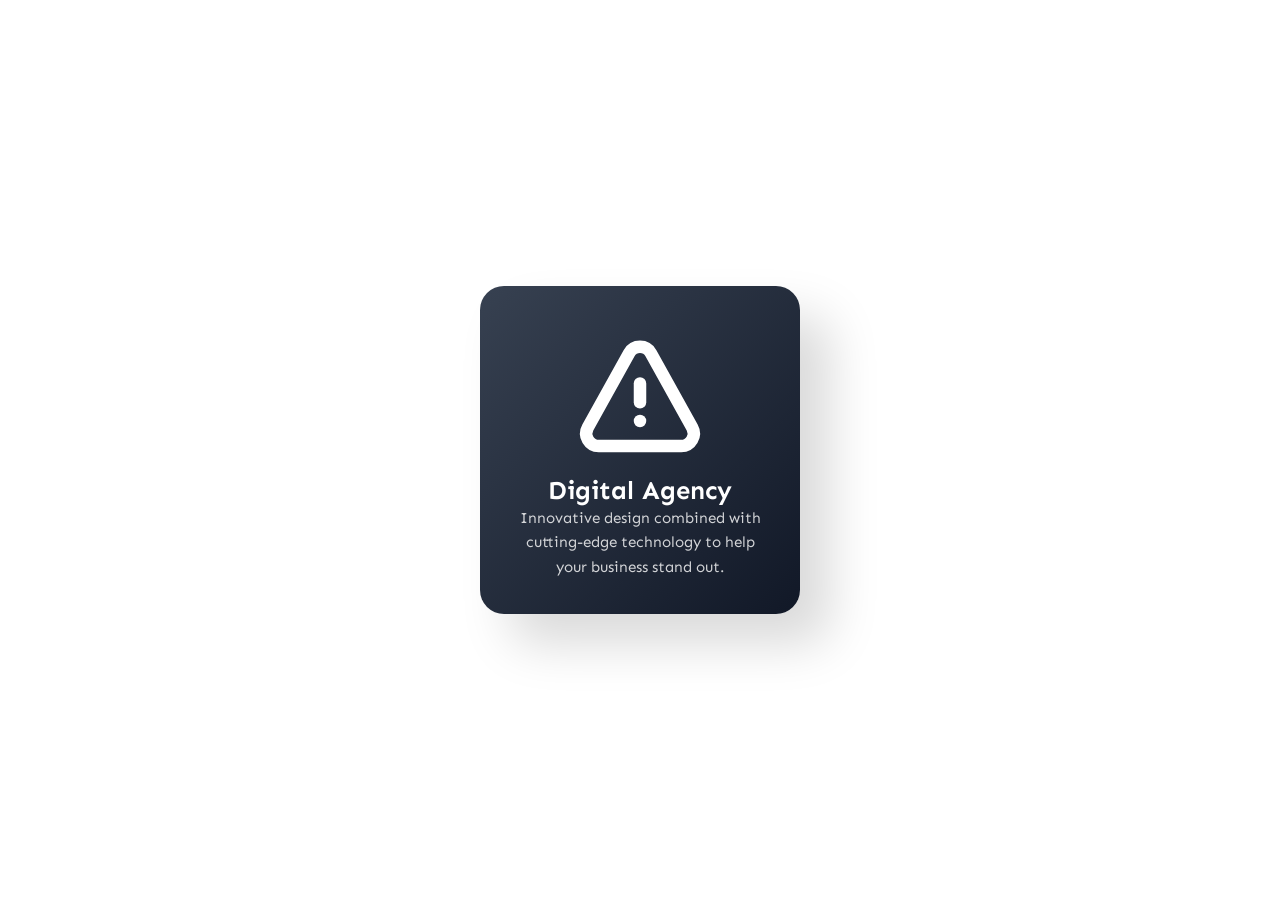
<file: AnimationTask/index.html>
<!doctype html>
<html lang="en">
  <head>
    <meta charset="UTF-8" />
    <meta name="viewport" content="width=device-width, initial-scale=1.0" />
    <link rel="stylesheet" href="./style.css" />
    <title>Animation Task</title>
  </head>
  <body>
    <main>
      <section class="card-container">
        <article class="card-wrapper">
          <figure>
            <img
              src="./assets/images/alert-triangle-svgrepo-com.svg"
              alt="Digital Agency Logo"
            />
            <figcaption>
              <h1>Digital Agency</h1>
              <p>
                Innovative design combined with cutting-edge technology to help
                your business stand out.
              </p>
          </figcaption>
          </figure>
        </article>
      </section>
    </main>
  </body>
</html>
</file>
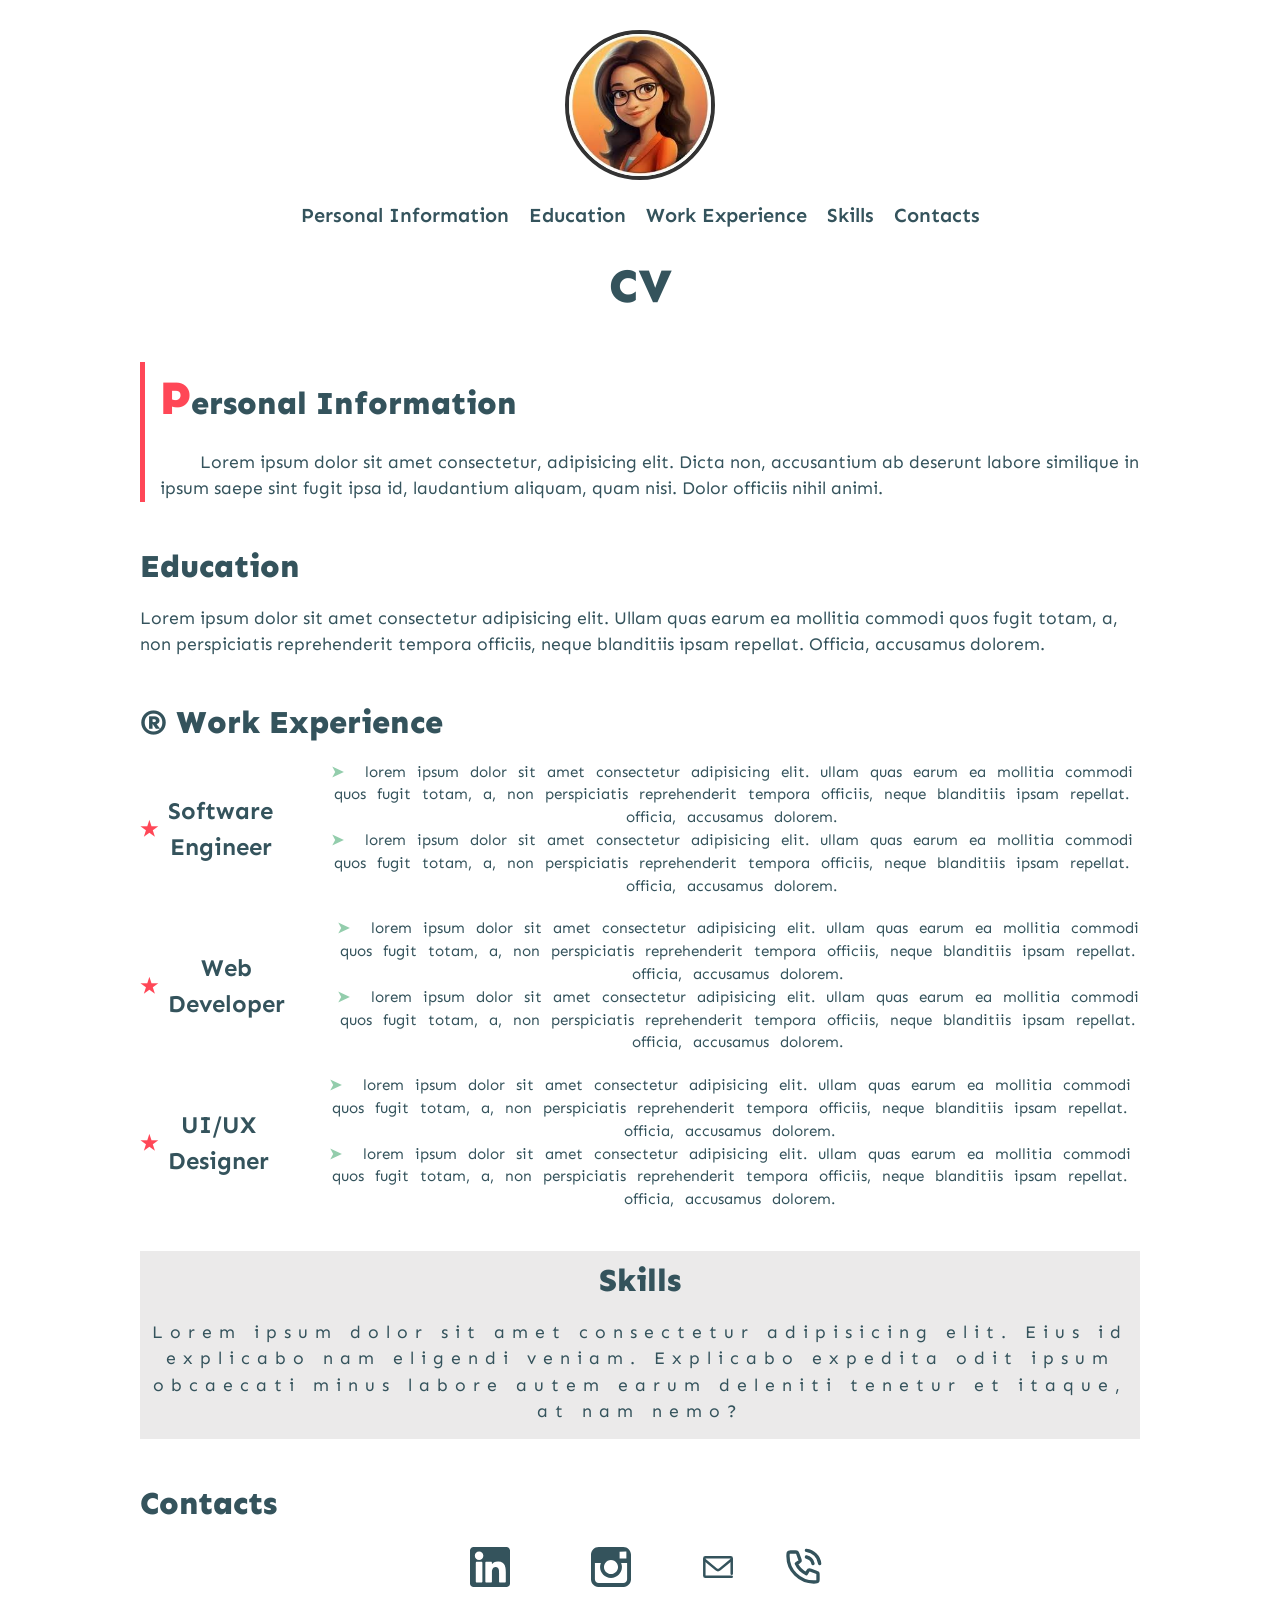
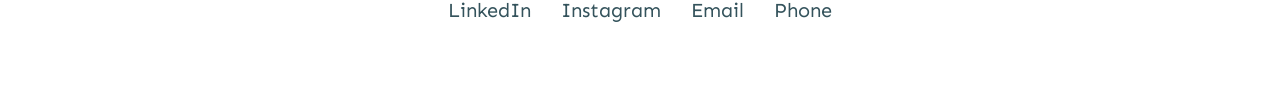
<file: CV page/index.html>
<!doctype html>
<html lang="en">
  <head>
    <meta charset="UTF-8" />
    <meta name="viewport" content="width=device-width, initial-scale=1.0" />
    <link rel="icon" type="image/png" href="./assets/images/favicon.png" />
    <link rel="stylesheet" href="./style.css" />
    <title>CV</title>
  </head>
  <body>
    <header>
      <a
        href="https://github.com/vlfwww"
        aria-label="Portrait"
        target="_blank"
        rel="noopener"
        class="photo-link"
        ><img src="./assets/images/portrait.jfif" alt="portrait"
      /></a>
      <nav>
        <a href="#personal-information">Personal Information</a>
        <a href="#education">Education</a>
        <a href="#work-experience">Work Experience</a>
        <a href="#skills">Skills</a>
        <a href="#contacts">Contacts</a>
      </nav>
    </header>
    <main>
      <h1>cv</h1>
      <section id="personal-information">
        <h2>Personal Information</h2>
        <p>
          Lorem ipsum dolor sit amet consectetur, adipisicing elit. Dicta non,
          accusantium ab deserunt labore similique in ipsum saepe sint fugit
          ipsa id, laudantium aliquam, quam nisi. Dolor officiis nihil animi.
        </p>
      </section>
      <section id="education">
        <h2>Education</h2>
        <p>
          Lorem ipsum dolor sit amet consectetur adipisicing elit. Ullam quas
          earum ea mollitia commodi quos fugit totam, a, non perspiciatis
          reprehenderit tempora officiis, neque blanditiis ipsam repellat.
          Officia, accusamus dolorem.
        </p>
      </section>
      <section id="work-experience">
        <h2>&reg; Work Experience</h2>
        <ul class="job-list">
          <li>
            <h3>Software Engineer</h3>
            <ul class="duty-list">
              <li>
                Lorem ipsum dolor sit amet consectetur adipisicing elit. Ullam
                quas earum ea mollitia commodi quos fugit totam, a, non
                perspiciatis reprehenderit tempora officiis, neque blanditiis
                ipsam repellat. Officia, accusamus dolorem.
              </li>
              <li>
                Lorem ipsum dolor sit amet consectetur adipisicing elit. Ullam
                quas earum ea mollitia commodi quos fugit totam, a, non
                perspiciatis reprehenderit tempora officiis, neque blanditiis
                ipsam repellat. Officia, accusamus dolorem.
              </li>
            </ul>
          </li>
          <li>
            <h3>Web Developer</h3>
            <ul class="duty-list">
              <li>
                Lorem ipsum dolor sit amet consectetur adipisicing elit. Ullam
                quas earum ea mollitia commodi quos fugit totam, a, non
                perspiciatis reprehenderit tempora officiis, neque blanditiis
                ipsam repellat. Officia, accusamus dolorem.
              </li>
              <li>
                Lorem ipsum dolor sit amet consectetur adipisicing elit. Ullam
                quas earum ea mollitia commodi quos fugit totam, a, non
                perspiciatis reprehenderit tempora officiis, neque blanditiis
                ipsam repellat. Officia, accusamus dolorem.
              </li>
            </ul>
          </li>
          <li>
            <h3>UI/UX Designer</h3>
            <ul class="duty-list">
              <li>
                Lorem ipsum dolor sit amet consectetur adipisicing elit. Ullam
                quas earum ea mollitia commodi quos fugit totam, a, non
                perspiciatis reprehenderit tempora officiis, neque blanditiis
                ipsam repellat. Officia, accusamus dolorem.
              </li>
              <li>
                Lorem ipsum dolor sit amet consectetur adipisicing elit. Ullam
                quas earum ea mollitia commodi quos fugit totam, a, non
                perspiciatis reprehenderit tempora officiis, neque blanditiis
                ipsam repellat. Officia, accusamus dolorem.
              </li>
            </ul>
          </li>
        </ul>
      </section>
      <section id="skills">
        <h2>Skills</h2>
        <p>
          Lorem ipsum dolor sit amet consectetur adipisicing elit. Eius id
          explicabo nam eligendi veniam. Explicabo expedita odit ipsum obcaecati
          minus labore autem earum deleniti tenetur et itaque, at nam nemo?
        </p>
      </section>
      <section id="contacts">
        <h2>Contacts</h2>
        <article class="links">
        <a href="https://www.linkedin.com/in/veranika-kantsavaya-54587627b/" class="contact-link" aria-label="LinkedIn" target="_blank" rel="noopener">
            <svg class="contact-icon" viewBox="0 0 382 382" xmlns="http://www.w3.org/2000/svg">
            <path d="M347.445,0H34.555C15.471,0,0,15.471,0,34.555v312.889C0,366.529,15.471,382,34.555,382h312.889 C366.529,382,382,366.529,382,347.444V34.555C382,15.471,366.529,0,347.445,0z M118.207,329.844c0,5.554-4.502,10.056-10.056,10.056 H65.345c-5.554,0-10.056-4.502-10.056-10.056V150.403c0-5.554,4.502-10.056,10.056-10.056h42.806 c5.554,0,10.056,4.502,10.056,10.056V329.844z M86.748,123.432c-22.459,0-40.666-18.207-40.666-40.666S64.289,42.1,86.748,42.1 s40.666,18.207,40.666,40.666S109.208,123.432,86.748,123.432z M341.91,330.654c0,5.106-4.14,9.246-9.246,9.246H286.73 c-5.106,0-9.246-4.14-9.246-9.246v-84.168c0-12.556,3.683-55.021-32.813-55.021c-28.309,0-34.051,29.066-35.204,42.11v97.079 c0,5.106-4.139,9.246-9.246,9.246h-44.426c-5.106,0-9.246-4.14-9.246-9.246V149.593c0-5.106,4.14-9.246,9.246-9.246h44.426 c5.106,0,9.246,4.14,9.246,9.246v15.655c10.497-15.753,26.097-27.912,59.312-27.912c73.552,0,73.131,68.716,73.131,106.472 L341.91,330.654L341.91,330.654z" />
            </svg>
            <span>LinkedIn</span>
        </a>
        <a href="https://www.instagram.com/_vlfwww/" class="contact-link" aria-label="Instagram" target="_blank" rel="noopener">
            <svg class="contact-icon" viewBox="-271 273 256 256" xmlns="http://www.w3.org/2000/svg">
            <path d="M-64.5,273h-157c-27.3,0-49.5,22.2-49.5,49.5v52.3v104.8c0,27.3,22.2,49.5,49.5,49.5h157c27.3,0,49.5-22.2,49.5-49.5V374.7 v-52.3C-15.1,295.2-37.3,273-64.5,273z M-50.3,302.5h5.7v5.6v37.8l-43.3,0.1l-0.1-43.4L-50.3,302.5z M-179.6,374.7 c8.2-11.3,21.5-18.8,36.5-18.8s28.3,7.4,36.5,18.8c5.4,7.4,8.5,16.5,8.5,26.3c0,24.8-20.2,45.1-45.1,45.1s-44.9-20.3-44.9-45.1 C-188.1,391.2-184.9,382.1-179.6,374.7z M-40,479.5C-40,493-51,504-64.5,504h-157c-13.5,0-24.5-11-24.5-24.5V374.7h38.2 c-3.3,8.1-5.2,17-5.2,26.3c0,38.6,31.4,70,70,70c38.6,0,70-31.4,70-70c0-9.3-1.9-18.2-5.2-26.3H-40V479.5z" />
            </svg>
            <span>Instagram</span>
        </a>
        <a href="mailto:vlfww@outlook.com" class="contact-link" aria-label="Email">
            <svg class="contact-icon" viewBox="0 0 128 128" xmlns="http://www.w3.org/2000/svg">
            <g>
                <path fill="none" stroke="currentColor" stroke-width="8" stroke-linecap="round" stroke-linejoin="round" d="M20.1,40l38.1,31.5c3.3,2.8,8.2,2.8,11.5,0L107.9,40" />
                <path fill="none" stroke="currentColor" stroke-width="8" stroke-linecap="round" stroke-linejoin="round" d="M107.9,85.6V36.1c0-2.1-1.7-3.7-3.7-3.7H23.9c-2.1,0-3.7,1.7-3.7,3.7v55.7c0,2.1,1.7,3.7,3.7,3.7h84" />
            </g>
            </svg>
            <span>Email</span>
        </a>
        <a href="tel:+375293539550" class="contact-link" aria-label="Phone">
            <svg class="contact-icon" viewBox="0 0 24 24" xmlns="http://www.w3.org/2000/svg">
            <path d="M14.05 6C15.0268 6.19057 15.9244 6.66826 16.6281 7.37194C17.3318 8.07561 17.8095 8.97326 18 9.95M14.05 2C16.0793 2.22544 17.9716 3.13417 19.4163 4.57701C20.8609 6.01984 21.7721 7.91101 22 9.94M18.5 21C9.93959 21 3 14.0604 3 5.5C3 5.11378 3.01413 4.73086 3.04189 4.35173C3.07375 3.91662 3.08968 3.69907 3.2037 3.50103C3.29814 3.33701 3.4655 3.18146 3.63598 3.09925C3.84181 3 4.08188 3 4.56201 3H7.37932C7.78308 3 7.98496 3 8.15802 3.06645C8.31089 3.12515 8.44701 3.22049 8.55442 3.3441C8.67601 3.48403 8.745 3.67376 8.88299 4.05321L10.0491 7.26005C10.2096 7.70153 10.2899 7.92227 10.2763 8.1317C10.2643 8.31637 10.2012 8.49408 10.0942 8.64506C9.97286 8.81628 9.77145 8.93713 9.36863 9.17882L8 10C9.2019 12.6489 11.3501 14.7999 14 16L14.8212 14.6314C15.0629 14.2285 15.1837 14.0271 15.3549 13.9058C15.5059 13.7988 15.6836 13.7357 15.8683 13.7237C16.0777 13.7101 16.2985 13.7904 16.74 13.9509L19.9468 15.117C20.3262 15.255 20.516 15.324 20.6559 15.4456C20.7795 15.553 20.8749 15.6891 20.9335 15.842C21 16.015 21 16.2169 21 16.6207V19.438C21 19.9181 21 20.1582 20.9007 20.364C20.8185 20.5345 20.663 20.7019 20.499 20.7963C20.3009 20.9103 20.0834 20.9262 19.6483 20.9581C19.2691 20.9859 18.8862 21 18.5 21Z" fill="none" stroke="currentColor" stroke-width="2" stroke-linecap="round" stroke-linejoin="round"/>
            </svg>
            <span>Phone</span>
        </a>
        </article>
      </section>
    </main>
  </body>
</html>
</file>
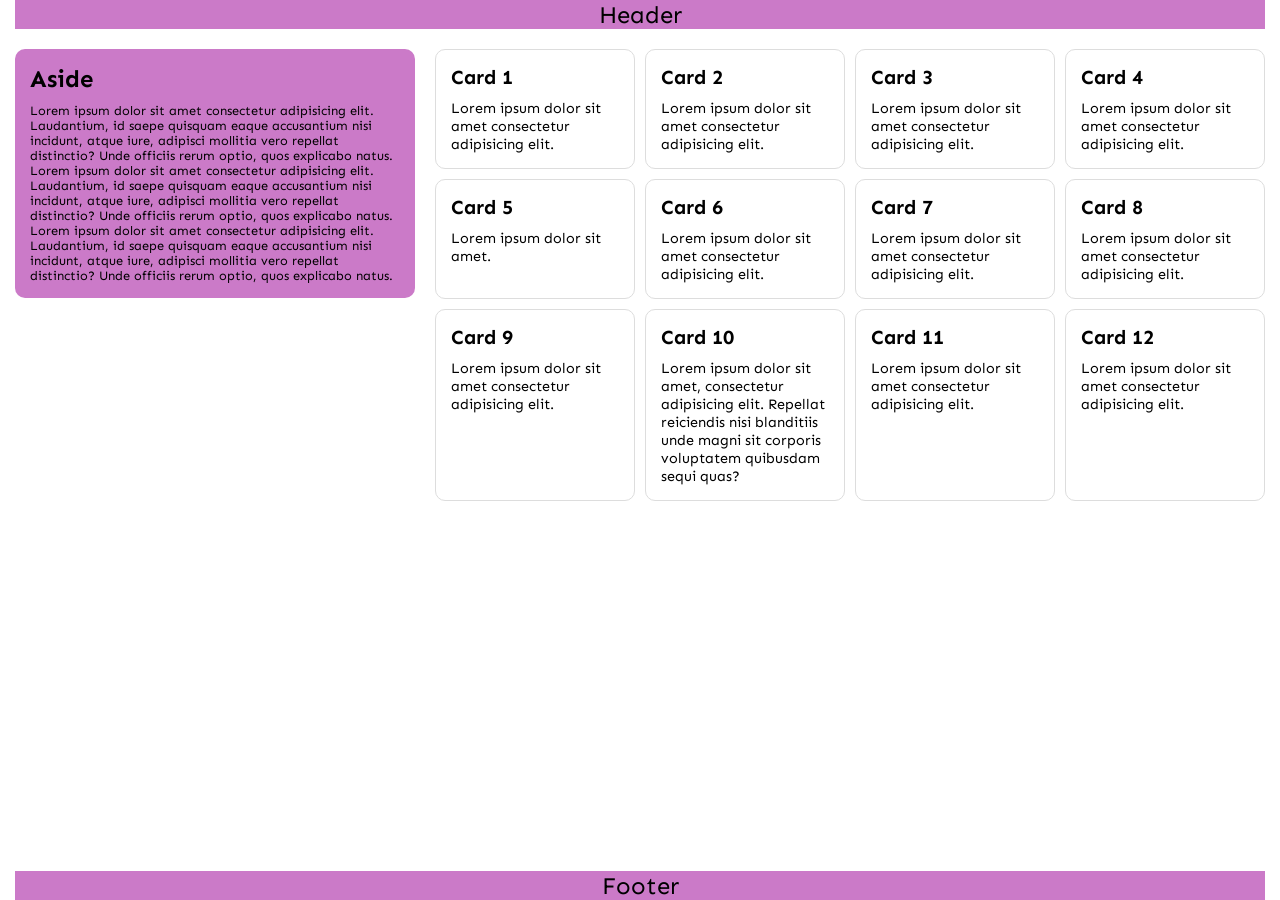
<file: GridTask/index.html>
<!doctype html>
<html lang="en">
  <head>
    <meta charset="UTF-8" />
    <meta name="viewport" content="width=device-width, initial-scale=1.0" />
    <link rel="stylesheet" href="./style.css" />
    <title>Grid Task</title>
  </head>
  <body>
    <div class="main-wrapper">
      <header>
        <p>Header</p>
      </header>
      <main>
        <aside>
          <h1>Aside</h1>
          <p>
            Lorem ipsum dolor sit amet consectetur adipisicing elit. Laudantium,
            id saepe quisquam eaque accusantium nisi incidunt, atque iure,
            adipisci mollitia vero repellat distinctio? Unde officiis rerum
            optio, quos explicabo natus. Lorem ipsum dolor sit amet consectetur
            adipisicing elit. Laudantium, id saepe quisquam eaque accusantium
            nisi incidunt, atque iure, adipisci mollitia vero repellat
            distinctio? Unde officiis rerum optio, quos explicabo natus. Lorem
            ipsum dolor sit amet consectetur adipisicing elit. Laudantium, id
            saepe quisquam eaque accusantium nisi incidunt, atque iure, adipisci
            mollitia vero repellat distinctio? Unde officiis rerum optio, quos
            explicabo natus.
          </p>
        </aside>
        <section class="cards-wrapper">
          <div class="card">
            <h2>Card 1</h2>
            <p>Lorem ipsum dolor sit amet consectetur adipisicing elit.</p>
          </div>
          <div class="card">
            <h2>Card 2</h2>
            <p>Lorem ipsum dolor sit amet consectetur adipisicing elit.</p>
          </div>
          <div class="card">
            <h2>Card 3</h2>
            <p>Lorem ipsum dolor sit amet consectetur adipisicing elit.</p>
          </div>
          <div class="card">
            <h2>Card 4</h2>
            <p>Lorem ipsum dolor sit amet consectetur adipisicing elit.</p>
          </div>
          <div class="card">
            <h2>Card 5</h2>
            <p>Lorem ipsum dolor sit amet.</p>
          </div>
          <div class="card">
            <h2>Card 6</h2>
            <p>Lorem ipsum dolor sit amet consectetur adipisicing elit.</p>
          </div>
          <div class="card">
            <h2>Card 7</h2>
            <p>Lorem ipsum dolor sit amet consectetur adipisicing elit.</p>
          </div>
          <div class="card">
            <h2>Card 8</h2>
            <p>Lorem ipsum dolor sit amet consectetur adipisicing elit.</p>
          </div>
          <div class="card">
            <h2>Card 9</h2>
            <p>Lorem ipsum dolor sit amet consectetur adipisicing elit.</p>
          </div>
          <div class="card">
            <h2>Card 10</h2>
            <p>
              Lorem ipsum dolor sit amet, consectetur adipisicing elit. Repellat
              reiciendis nisi blanditiis unde magni sit corporis voluptatem
              quibusdam sequi quas?
            </p>
          </div>
          <div class="card">
            <h2>Card 11</h2>
            <p>Lorem ipsum dolor sit amet consectetur adipisicing elit.</p>
          </div>
          <div class="card">
            <h2>Card 12</h2>
            <p>Lorem ipsum dolor sit amet consectetur adipisicing elit.</p>
          </div>
        </section>
      </main>
      <footer>
        <p>Footer</p>
      </footer>
    </div>
  </body>
</html>
</file>
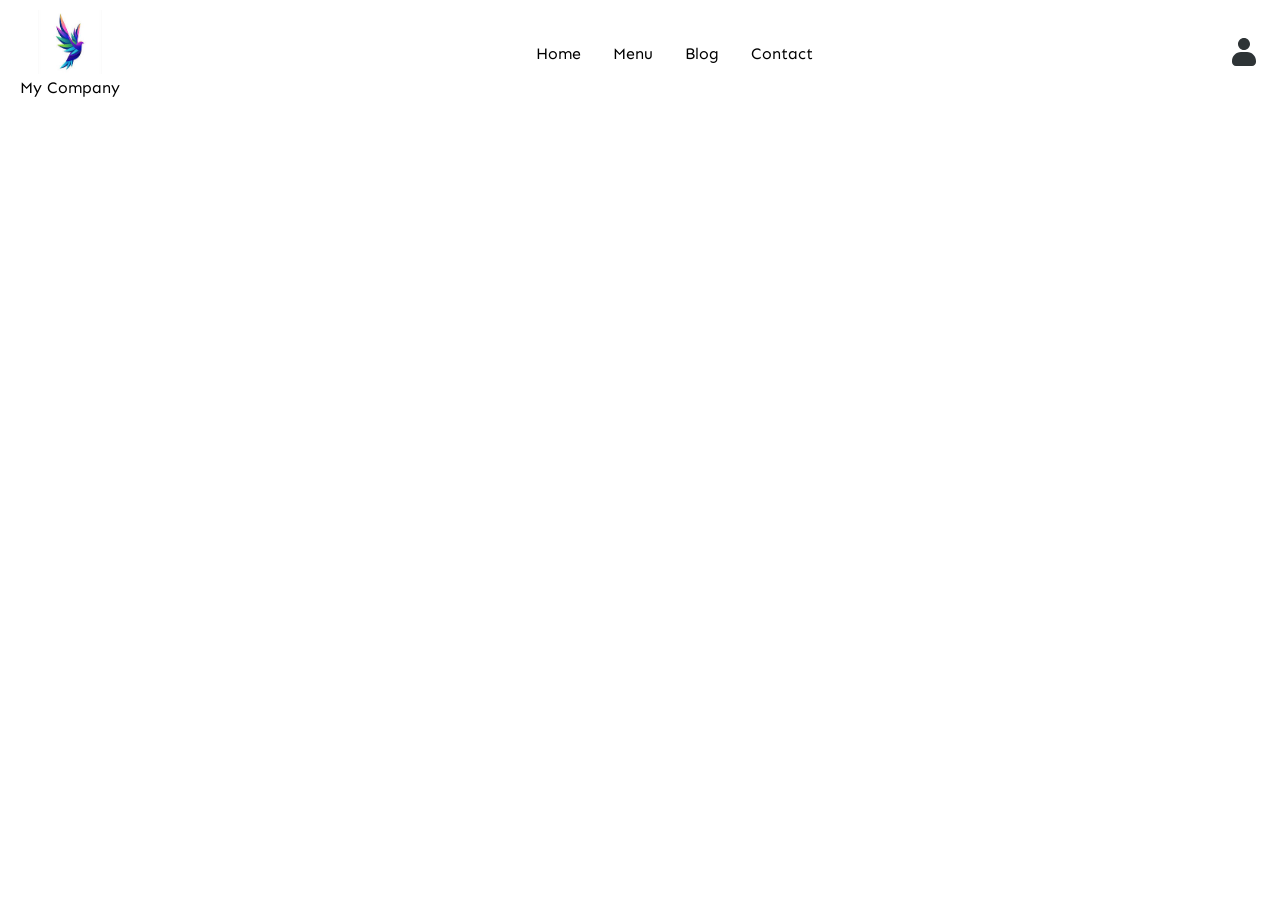
<file: NavBarTask/index.html>
<!doctype html>
<html lang="en">
  <head>
    <meta charset="UTF-8" />
    <meta name="viewport" content="width=device-width, initial-scale=1.0" />
    <title>Nav Bar</title>
    <link rel="stylesheet" href="./style.css" />
  </head>
  <body>
    <header>
      <input type="checkbox" id="menu-toggle" class="menu-toggle-input" />

      <a href="#">
        <figure class="company-logo">
          <img src="./assets/images/logo.jfif" alt="Company logo" />
          <figcaption>My Company</figcaption>
        </figure>
      </a>

      <nav class="navigation-links">
        <a href="#">Home</a>
        <a href="#">Menu</a>
        <a href="#">Blog</a>
        <a href="#">Contact</a>
      </nav>

      <div class="burger-menu">
        <label for="menu-toggle" class="burger-image-label">
          <img alt="burger menu icon" src="./assets/images/menu.svg" />
        </label>
      </div>

      <figure class="avatar-icon">
        <img alt="avatar-icon" src="./assets/images/avatar.svg" />
      </figure>
    </header>
  </body>
</html>
</file>
<file: AnimationTask/style.css>
@font-face {
  font-family: "Sen";
  src: url("./assets/fonts/Sen-VariableFont_wght.ttf") format("truetype");
  font-weight: 100 900;
  font-style: normal;
  font-display: swap;
}

* {
  margin: 0;
  padding: 0;
  box-sizing: border-box;
}

body {
  font-family: "Sen", sans-serif;
  display: flex;
  justify-content: center;
  align-items: center;
  min-height: 100vh;
  background-color: #ffffff;
}

main {
  max-width: 1500px;
  margin: 0 auto;
  & .card-container {
    perspective: 1000px;
  }
  & .card-wrapper {
    color: #ffffff;
    text-align: center;
    padding: 35px;
    width: 320px;
    border-radius: 24px;
    box-shadow: 30px 30px 50px rgba(0, 0, 0, 0.15);
    display: flex;
    flex-direction: column;
    gap: 20px;
    cursor: pointer;
    background: linear-gradient(135deg, #374151, #111827);
    animation: cardLoad 2s cubic-bezier(0.2, 0.8, 0.2, 1);
    transform: scale(1) translateY(0) rotate(0deg) rotateX(0deg) rotateY(0deg); 
    transition:
      transform 0.4s ease-in-out,
      background 0.5s ease,
      opacity 0.3s ease,
      box-shadow 0.4s ease;
    transform-style: preserve-3d;  
    &:hover {
      opacity: 0.9;
      background: linear-gradient(135deg, #6366f1, #a855f7);
      transform: scale(1.1) translateY(-15px);
      box-shadow: 30px 30px 50px rgba(0, 0, 0, 0.15);
    }
    &:active {
      background: linear-gradient(135deg, #f58686, #a21c40);
      transform: scale(0.95) rotateX(15deg) rotateY(-10deg);
      transition: transform 0.2s ease-out;
      box-shadow: 30px 30px 50px rgba(0, 0, 0, 0.15);
    }
    & figure {
      margin: 0;
      width: 100%;
      & img {
        width: 100%;
        max-width: 150px;
        height: auto;
        margin: 0 auto;
        transform: scale(0);
        opacity: 0;
        filter: brightness(0) invert(1);
        animation: imageLoad 0.8s 2s forwards;
      }
      & figcaption{
        & h1 {
        font-size: 1.6rem;
        }
        & p {
          font-size: 0.95rem;
          line-height: 1.6;
          opacity: 0.8;
        }
      }
    }
  }
}

@keyframes cardLoad {
  0% {
    opacity: 0;
    transform: rotate(-10deg) translateY(100px);
    background: linear-gradient(135deg, #969698, #3f3f46);
  }
  100% {
    opacity: 1;
    transform: rotate(0deg) translateY(0);
    background: linear-gradient(135deg, #374151, #111827);
  }
}

@keyframes imageLoad {
  to {
    transform: scale(1);
    opacity: 1;
  }
}
</file>
<file: CV page/style.css>
@font-face {
  font-family: "Sen";
  src: url("./assets/fonts/Sen-VariableFont_wght.ttf") format("truetype");
  font-weight: 100 900;
  font-style: normal;
  font-display: swap;
}

* {
  margin: 0;
  padding: 0;
  box-sizing: border-box;
}

body {
  font-family: "Sen", sans-serif;
  font-size: 20px;
  color: #34535c;
  line-height: 1.5;
  padding: 20px;
}

h1 {
  font-size: 3rem;
  font-weight: 900;
  text-align: center;
  text-transform: uppercase;
  margin: 20px 0;
}

h2 {
  font-size: 2rem;
  font-weight: 800;
  margin-bottom: 15px;
}

h3 {
  font-size: 1.5rem;
  font-weight: 700;
}

p {
  font-size: 1.1rem;
  font-weight: 400;
  margin-bottom: 10px;
}

header {
  margin-top: 10px;
  display: flex;
  flex-direction: column;
  align-items: center;
  gap: 20px;
  & .photo-link {
    display: block;
    width: 150px;
    height: 150px;
    & img {
      width: 100%;
      height: 100%;
      object-fit: cover;
      border-radius: 50%;
      border: 4px solid #333;
    }
  }
  & nav {
    display: flex;
    gap: 20px;
    justify-content: center;
    & a {
      text-decoration: none;
      font-weight: 600;
      color: #34535c;
      &:hover {
        color: #ff4757;
        text-decoration: underline;
        text-decoration-color: #93cdac;
        transition: color 0.3s ease;
      }
    }
  }
}

main {
  max-width: 1000px;
  margin: 0 auto;
  & section {
    margin: 40px 0;
    &#personal-information {
      position: relative;
      padding-left: 20px;
      &::before {
        content: "";
        background-color: #ff4757;
        position: absolute;
        top: 0;
        left: 0;
        width: 5px;
        height: 100%;
      }
      & h2::first-letter {
        font-size: 3rem;
        font-weight: 900;
        color: #ff4757;
      }
      & p {
        text-indent: 40px;
      }
    }
    &#work-experience {
      & .job-list,
      .duty-list {
        list-style-type: none;
      }
      & .job-list {
        & > li {
          display: flex;
          align-items: center;
          gap: 10px;
          margin-bottom: 20px;
          text-align: center;
          word-spacing: 7px;
          &::before {
            content: "★";
            color: #ff4757;
            font-weight: bold;
          }
        }
        & .duty-list {
          margin-left: 40px;
          & li {
            font-size: 0.95rem;
            text-transform: lowercase;
            &::before {
              content: "➤";
              color: #93cdac;
              font-weight: bold;
              padding-right: 10px;
            }
          }
        }
      }
    }
    &#skills {
      text-align: center;
      background-color: #ebeaea;
      padding: 5px;
      & p {
        letter-spacing: 7px;
      }
    }
    &#contacts {
      & .links {
        display: flex;
        justify-content: center;
        gap: 30px;
        margin-top: 20px;
        & a.contact-link {
          display: flex;
          flex-direction: column;
          align-items: center;
          gap: 8px;
          text-decoration: none;
          color: #34535c; 
          transition: color 0.3s ease;
          & svg {
            width: 40px;
            height: 40px;
            fill: currentColor; 
            transition: fill 0.3s ease;
          }
          &:hover {
            color: #ff4757; 
            & span {
              text-decoration: underline;
              text-decoration-color: #93cdac;
            }
          }
        }
      }
    }
  }
}
</file>
<file: GridTask/style.css>
@font-face {
  font-family: "Sen";
  src: url("./assets/fonts/Sen-VariableFont_wght.ttf") format("truetype");
  font-weight: 100 900;
  font-style: normal;
  font-display: swap;
}

* {
  margin: 0;
  padding: 0;
  box-sizing: border-box;
}

body {
  font-family: "Sen", sans-serif;
  font-size: 0.8rem;
}

.main-wrapper {
  display: grid;
  grid-template-rows: auto 1fr auto;
  gap: 20px;
  min-height: 100vh;
  max-width: 1500px;
  padding: 0 15px;
  margin: 0 auto;
  & header,
  footer {
    width: 100%;
    max-height: 50px;
    overflow: hidden;
    text-align: center;
    background-color: #cb7ac8;
    font-size: 1.5rem;
    display: grid;
    place-items: center;
  }
  & main {
    display: grid;
    gap: 20px;
    grid-template-columns: minmax(140px, 400px) 1fr;
    & aside {
      background-color: #cb7ac8;
      max-height: 50%;
      align-self: start;
      padding: 15px;
      border-radius: 10px;
      overflow-y: auto;
      & h1 {
        font-size: 1.5rem;
        margin-bottom: 10px;
      }
    }
    & .cards-wrapper {
      display: grid;
      gap: 10px;
      grid-template-columns: repeat(4, minmax(200px, 1fr));
      align-items: stretch;
      align-content: start;
      & .card {
        border: 1px solid #ddd;
        border-radius: 10px;
        padding: 15px;
        max-height: 200px;
        overflow-y: auto;
        & h2 {
          font-size: 1.25rem;
          margin-bottom: 10px;
        }
        & p {
          font-size: 0.9rem;
        }
      }
    }
  }
}
@media (max-width: 1024px) {
  .main-wrapper main {
    grid-template-columns: 1fr;
    align-content: start;
    & aside {
      max-height: 100px;
    }
    & .cards-wrapper {
      grid-template-columns: repeat(3, 1fr);
    }
  }
}
@media (max-width: 768px) {
  .main-wrapper main {
    & .cards-wrapper {
      grid-template-columns: repeat(2, 1fr);
    }
  }
}
</file>
<file: NavBarTask/style.css>
@font-face {
  font-family: "Sen";
  src: url("./assets/fonts/Sen-VariableFont_wght.ttf") format("truetype");
  font-weight: 100 900;
  font-style: normal;
  font-display: swap;
}

* {
  margin: 0;
  padding: 0;
  box-sizing: border-box;
}

body {
  font-family: "Sen", sans-serif;
  font-size: 16px;
}

header {
  max-width: 1280px;
  margin: 0 auto;
  padding: 10px 20px;
  display: flex;
  justify-content: space-between;
  align-items: center;
  position: relative;
  & .menu-toggle-input,
  .burger-menu {
    display: none;
  }
  & a {
    text-decoration: none;
    color: #000;
  }
  & .company-logo {
    text-align: center;
    & img {
      width: 4em;
      height: 4em;
    }
  }
  & .navigation-links {
    display: flex;
    gap: 2rem;
    & a:hover {
      text-decoration: underline;
    }
  }
  & .avatar-icon img {
    width: 2em;
    height: 2em;
  }
  @media (max-width: 760px) {
    & {
      padding: 10px;
    }
    & .company-logo figcaption {
      display: none;
    }
    & .burger-menu {
      display: block;
      order: 3;
      & img {
        width: 3em;
        height: 3em;
      }
    }
    & .avatar-icon {
      order: 2;
      margin-left: auto;
      margin-right: 15px;
    }
    & .navigation-links {
      display: none;
      flex-direction: column;
      position: absolute;
      top: 100%;
      left: 0;
      width: 100%;
      padding: 15px;
      box-shadow: 0 4px 9px rgba(0, 0, 0, 0.1);
      gap: 15px;
      text-align: center;
      & a {
        border: 1px solid rgb(84, 82, 82);
        border-radius: 5px;
        padding: 5px;
      }
    }
    & .menu-toggle-input:checked ~ .navigation-links {
      display: flex;
    }
  }
  @media (max-width: 480px) {
    & {
      padding: 0 8px;
    }
    .company-logo img {
      width: 3rem;
      height: 3rem;
    }
    .burger-menu img,
    .avatar-icon img {
      width: 1.5rem;
      height: 1.5rem;
    }
    .navigation-links {
      gap: 5px;
      padding: 7px;
      & a {
        font-size: 13px;
      }
    }
  }
}
</file>
